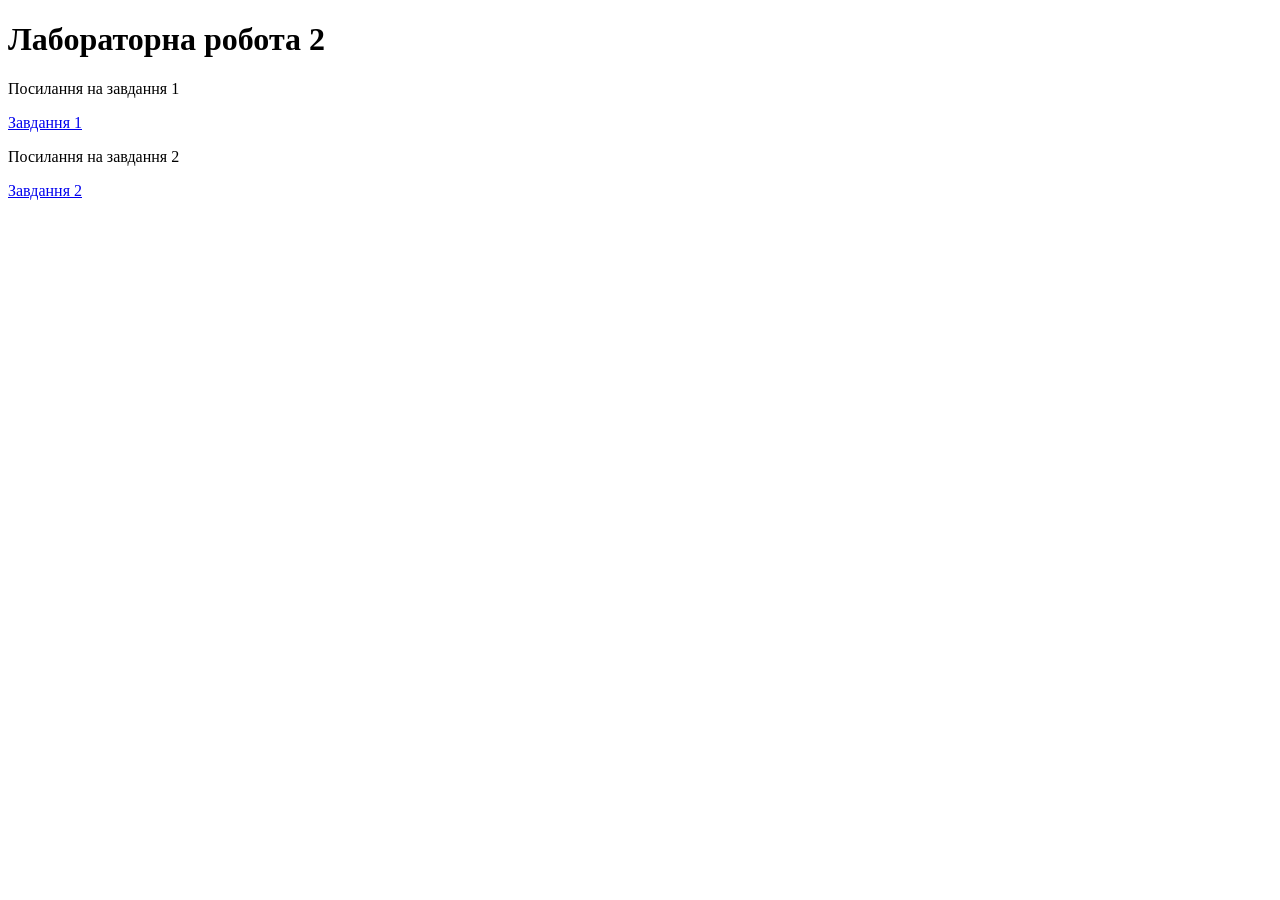
<file: index.html>
<!DOCTYPE html>
<html>
<head>
    <meta charset="UTF-8">
    <title>Lab 2</title>
</head>

<body>
    <h1>Лабораторна робота 2</h1>
    <p>Посилання на завдання 1</p>
    <a href="html/task1.html">Завдання 1</a>
    <p>Посилання на завдання 2</p>
    <a href="html/task2.html">Завдання 2</a>

</body>
</html>
</file>
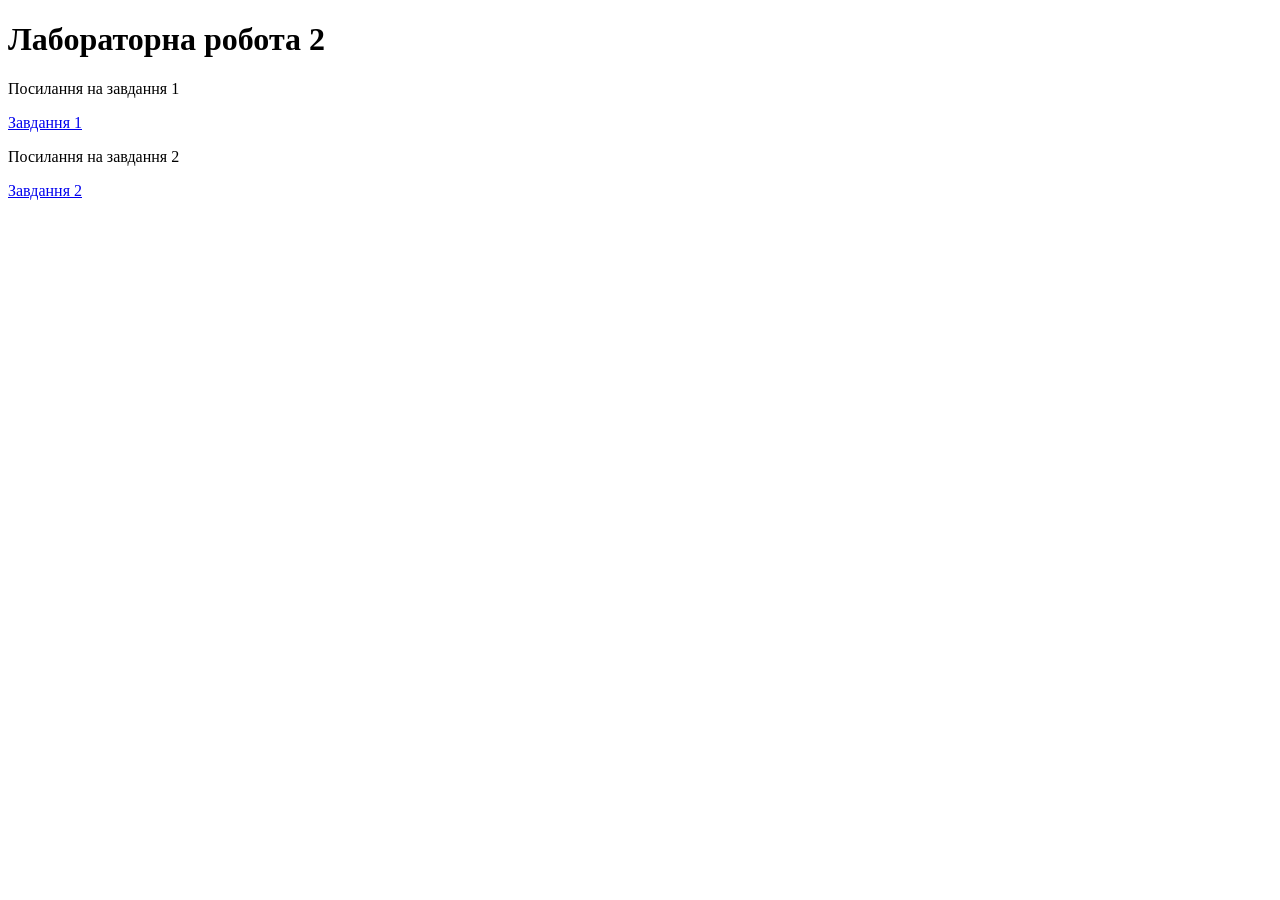
<file: html/index.html>
<!DOCTYPE html>
<html>
<head>
    <meta charset="UTF-8">
    <title>Lab 2</title>
</head>

<body>
    <h1>Лабораторна робота 2</h1>
    <p>Посилання на завдання 1</p>
    <a href="task1.html">Завдання 1</a>
    <p>Посилання на завдання 2</p>
    <a href="task2.html">Завдання 2</a>

</body>
</html>
</file>
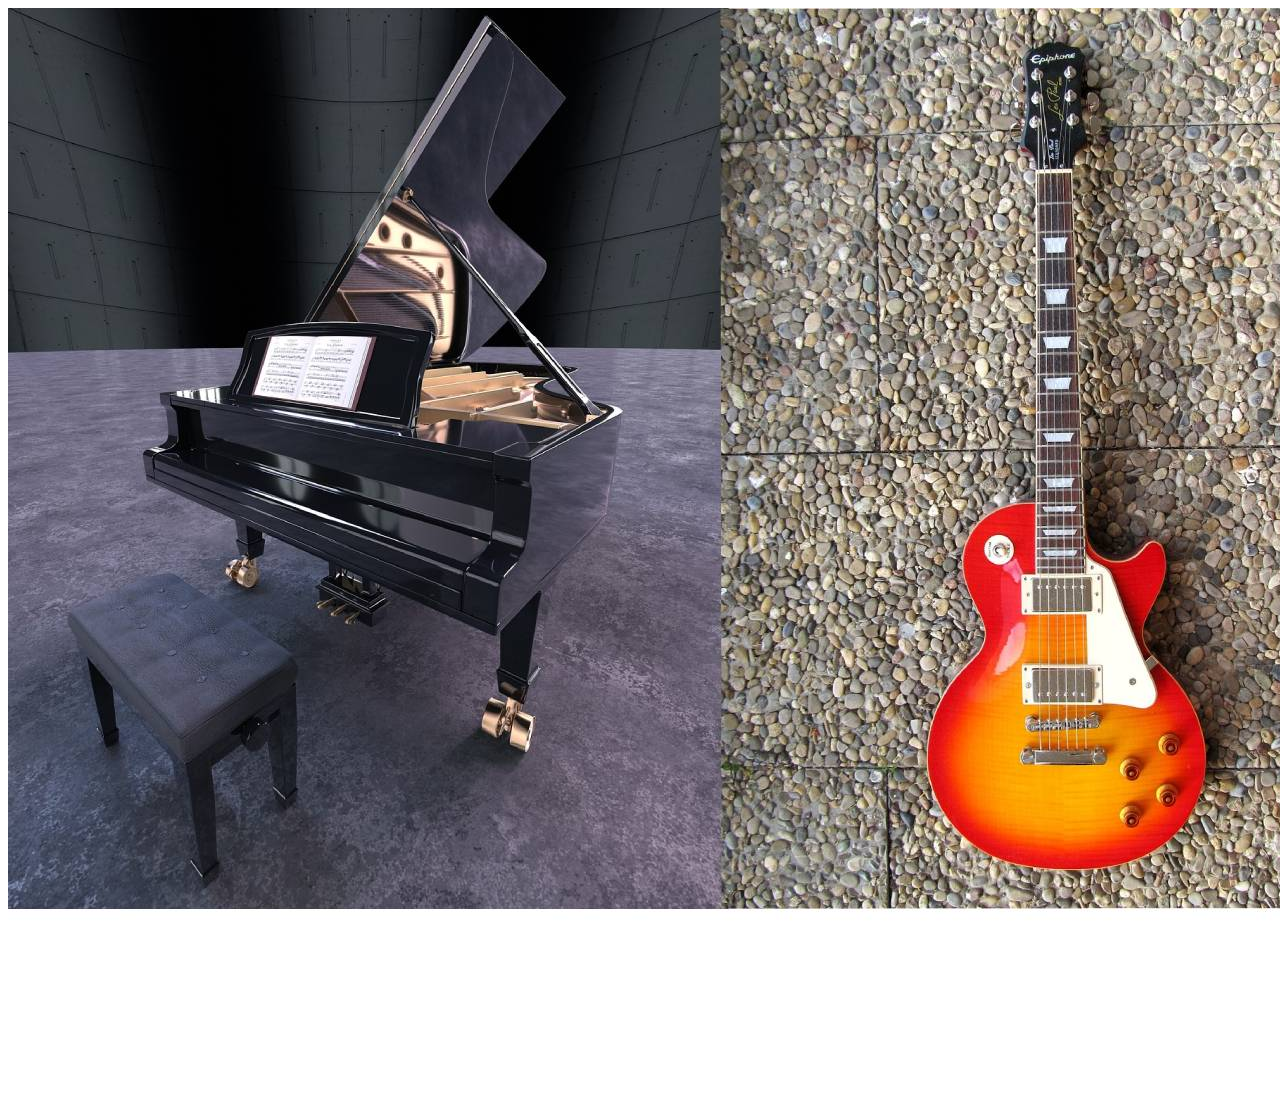
<file: html/task1.html>
<!DOCTYPE html>
<html lang="uk">
    <head>
        <meta charset="UTF-8">
        <meta http-equiv="X-UA-Compatible" content="IE=edge">
        <meta name="viewport" content="width=device-width, initial-scale=1.0">
        <title></title>
    </head>
    <body>
    <img src="../image/Music Instruments.jpg" usemap="#MusicInstruments" alt="Music Instruments">
    
    <p id="map"></p>
    <map name="MusicInstruments">
  <area shape="rect" coords="17,20,130,130" href="https://uk.wikipedia.org/wiki/Піаніно" alt="Piano">
  <area shape="poly" coords="1900,300,350,20,350,350" href="https://uk.wikipedia.org/wiki/Ударна_установка" alt="Drum set">
  <area shape="circle" coords="1000,100,100" href="https://uk.wikipedia.org/wiki/Бас-гітара" alt="Bass guitar">
</map>
    </body>
</html>
</file>
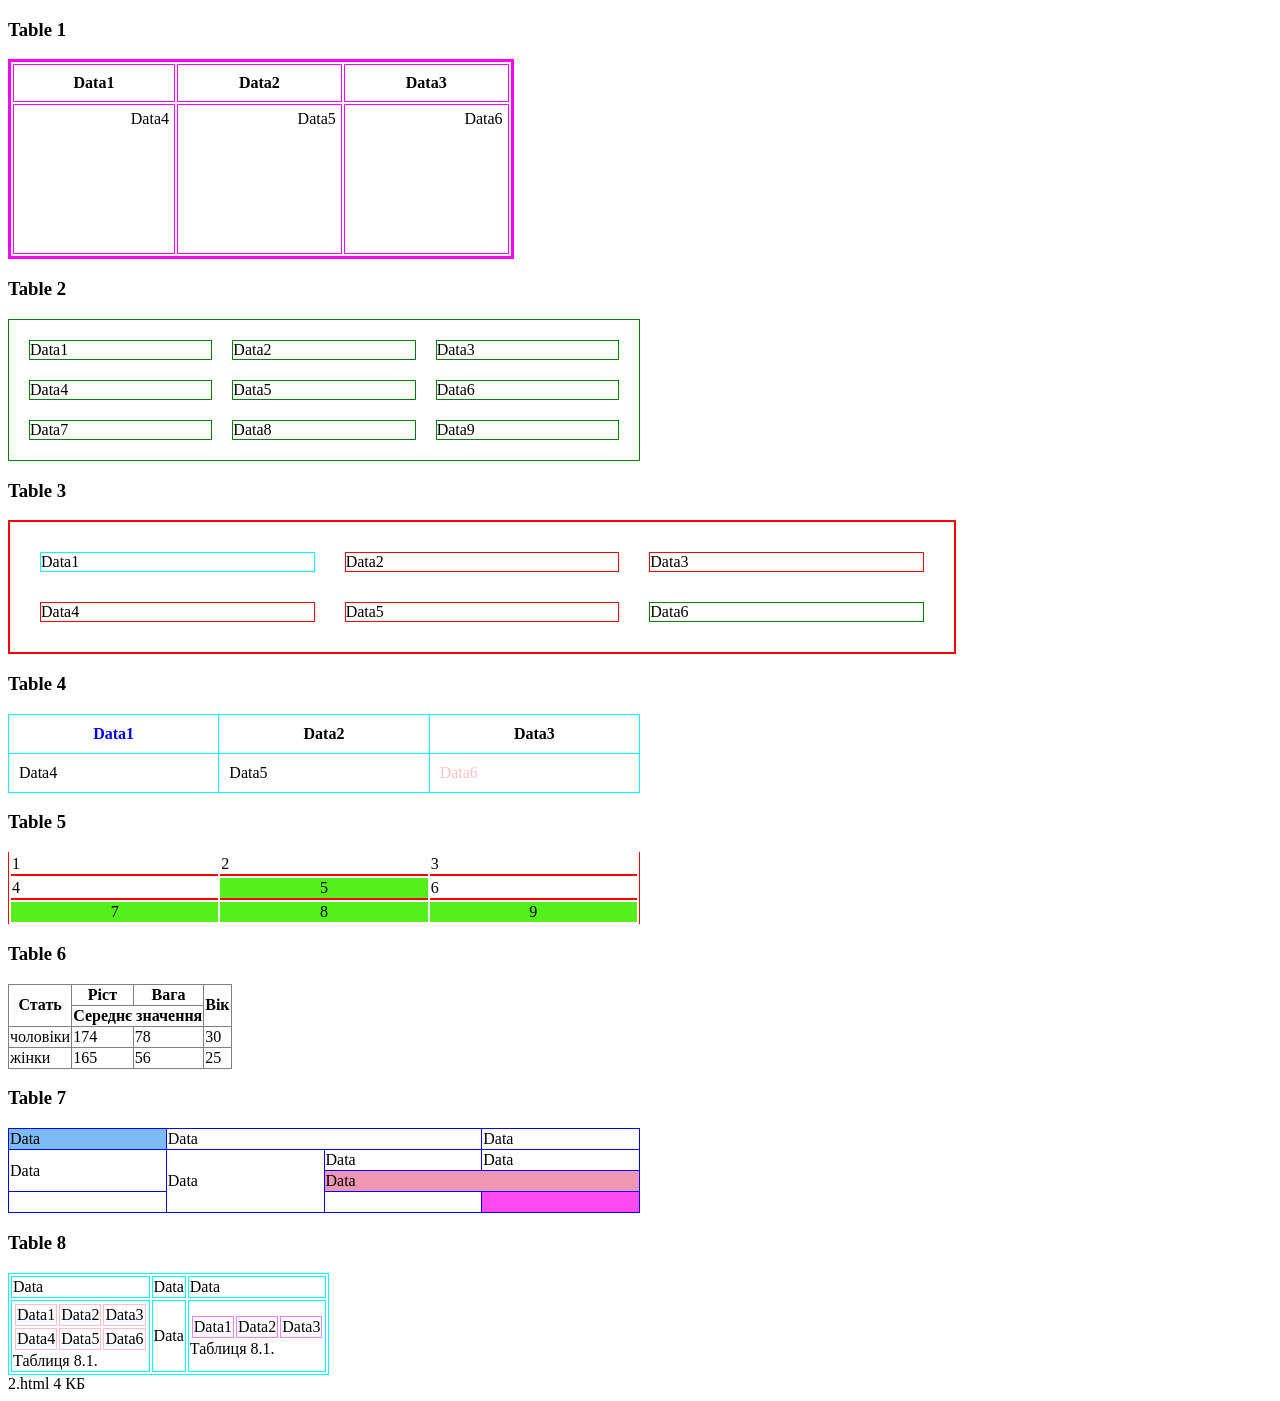
<file: html/task2.html>
<!DOCTYPE html>
<html lang="uk">
	<head>
		<meta charset="UTF-8">
		<meta http-equiv="X-UA-Compatible" content="IE=edge">
		<meta name="viewport" content="width=device-width, initial-scale=1.0">
		<title>Таблиці</title>
		<link rel="stylesheet" type="text/css" href="../style/style.css"/>
		</head>
	<body>
  <h3>Table 1</h3>
    <table class="table1">
        <tr>
           <th class="col1">Data1</th>
           <th>Data2</th>
		   <th>Data3</th>
        </tr>
        <tr class="row2">
           <td class="col1">Data4</td>
           <td>Data5</td>
		   <td>Data6</td>
        </tr>
    </table>
	 <h3>Table 2</h3>
    <table class="table2">
        <tr>
           <td>Data1</td>
           <td>Data2</td>
		   <td>Data3</td>
        </tr>
        <tr>
           <td>Data4</td>
           <td>Data5</td>
		   <td>Data6</td>
        </tr>
		<tr>
			<td>Data7</td>
			<td>Data8</td>
			<td>Data9</td>
		</tr>
    </table> 
	<h3>Table 3</h3>
    <table class="table3">
        <tr>
           <td class="one">Data1</td>
           <td>Data2</td>
		   <td>Data3</td>
        </tr>
        <tr>
           <td>Data4</td>
           <td>Data5</td>
		   <td class="six">Data6</td>
        </tr>
	</table>
	<h3>Table 4</h3>
    <table class="table4">
        <tr>
           <th class="one">Data1</th>
           <th>Data2</th>
		   <th>Data3</th>
        </tr>
        <tr>
           <td>Data4</td>
           <td>Data5</td>
		   <td class="six">Data6</td>
        </tr>
    </table>
	<h3>Table 5</h3>
    <table class="table5">
        <tr>
			<td>1</td>
			<td>2</td>
			<td>3</td>
        </tr>
        <tr>
			<td>4</td>
			<td class="green">5</td>
			<td>6</td>
        </tr>
		<tr>
			<td class="green" id="bot">7</td>
			<td class="green" id="bot">8</td>
			<td class="green" id="bot">9</td>
		</tr>
    </table> 
	<h3>Table 6</h3>
	<table class="table6">
			<tr>
				<th rowspan="2">Стать</th>
				<th>Ріст</th>
				<th>Вага</th>
				<th rowspan="2">Вік</th>
			</tr>
			<tr>
				<th colspan="2">Середнє значення</th>
			</tr>
			<tr>
				<td>чоловіки</td>
				<td>174</td>
				<td>78</td>
				<td>30</td>
			</tr>
			<tr>
				<td>жінки</td>
				<td>165</td>
				<td>56</td>
				<td>25</td>
			</tr>
	</table>
	<h3>Table 7</h3>
	<table class="table7">
			<tr>
				<td id="blue">Data</td>
				<td colspan="2">Data</td>
				<td>Data</td>
			</tr>
			<tr>	
				<td rowspan="3">Data</td>
				<td rowspan="4">Data</td>
				<td>Data</td>
				<td>Data</td>
			</tr>	
			<tr>
			
			</tr>
			<tr>	
				<td colspan="2" id="red">Data </td>
			</tr>
			<tr>
				<td> </td>
				<td> </td>
				<td id="pink">‎ </td>
			</tr>
	</table>
	<h3>Table 8</h3>
	<table class="table8">
        <tr>
           <td>Data</td>
           <td>Data</td>
		   <td>Data</td>
        </tr>
        <tr>
           <td>
				<table class="table8_1">
					<tr>
						<td>Data1</td>
						<td>Data2</td>
						<td>Data3</td>
					</tr>
					<tr>	
						<td>Data4</td>
						<td>Data5</td>
						<td>Data6</td>
					</tr>	
				</table>
			   Таблиця 8.1.</td>
           <td>Data</td>
		   <td>
				<table class="table8_2">
					<tr>
						<td>Data1</td>
						<td>Data2</td>
						<td>Data3</td>
					</tr>
				</table>
			   Таблиця 8.1.</td>
        </tr>
    </table>

	</body>
</html>

2.html
4 КБ
</file>
<file: style/style.css>
.table1 {
	border: 3px solid magenta;
	width: 40%;
	height: 200px;

	th, td {
		border: 1px solid magenta;
		padding: 5px;
	}
	td {
		text-align: right;
		vertical-align: top;
	}
	.col1 {
		width: 150px;
	}
	.row2 {
		height: 150px;
	}
}

.table2 {
	border: 1px solid green;
	border-spacing: 20px;
	width: 50%;
	td {
		border: 1px solid green;
		padding: 0px;
	}
}

.table3 {
	border: 2px solid red;
	border-spacing: 30px;
	width: 75%;
	td {
		border: 1px solid red;
		padding: 0px;
	}
	.one {
		border: 1px solid cyan;
	}
	.six {
		border: 1px solid green;
	}
}

.table4 {
	border: 1px solid cyan;
	width: 50%;
	border-collapse: collapse;
	td, th{
		border: 1px solid cyan;
		padding: 10px;
	}
	.one {
		color: blue;
	}
	.six {
		color: pink;
	}
}
.table5 {
	width: 50%;
	border: 1px solid red;
	border-style: hidden solid hidden solid;
	td {
		border: 2px solid red;
		border-style: hidden hidden solid hidden;
	}
	.green {
		background-color: #55EF1B;
		text-align: center;
	}
		#bot {
		border: none;
		}
	
}
.table6 {
	border: 1px solid gray;
	border-collapse: collapse;
	th, td {
		border: 1px solid gray;
	}
}
.table7 {
	border: 1px solid blue;
	border-collapse: collapse;
	width: 50%;
	td {
		border: 1px solid blue;
	}
	#pink {
		background-color: #FE48F0;
	}
	#blue {
		background-color: #7CBBF4;
	}
	#red {
		background-color: #ED97B3;
	}
}
.table8, .table8 td{
	border: 1px solid cyan;
	.table8_1 td {
		border: 1px solid pink;
	}
	.table8_2 td {
		border: 1px solid violet;
	}
}
</file>
